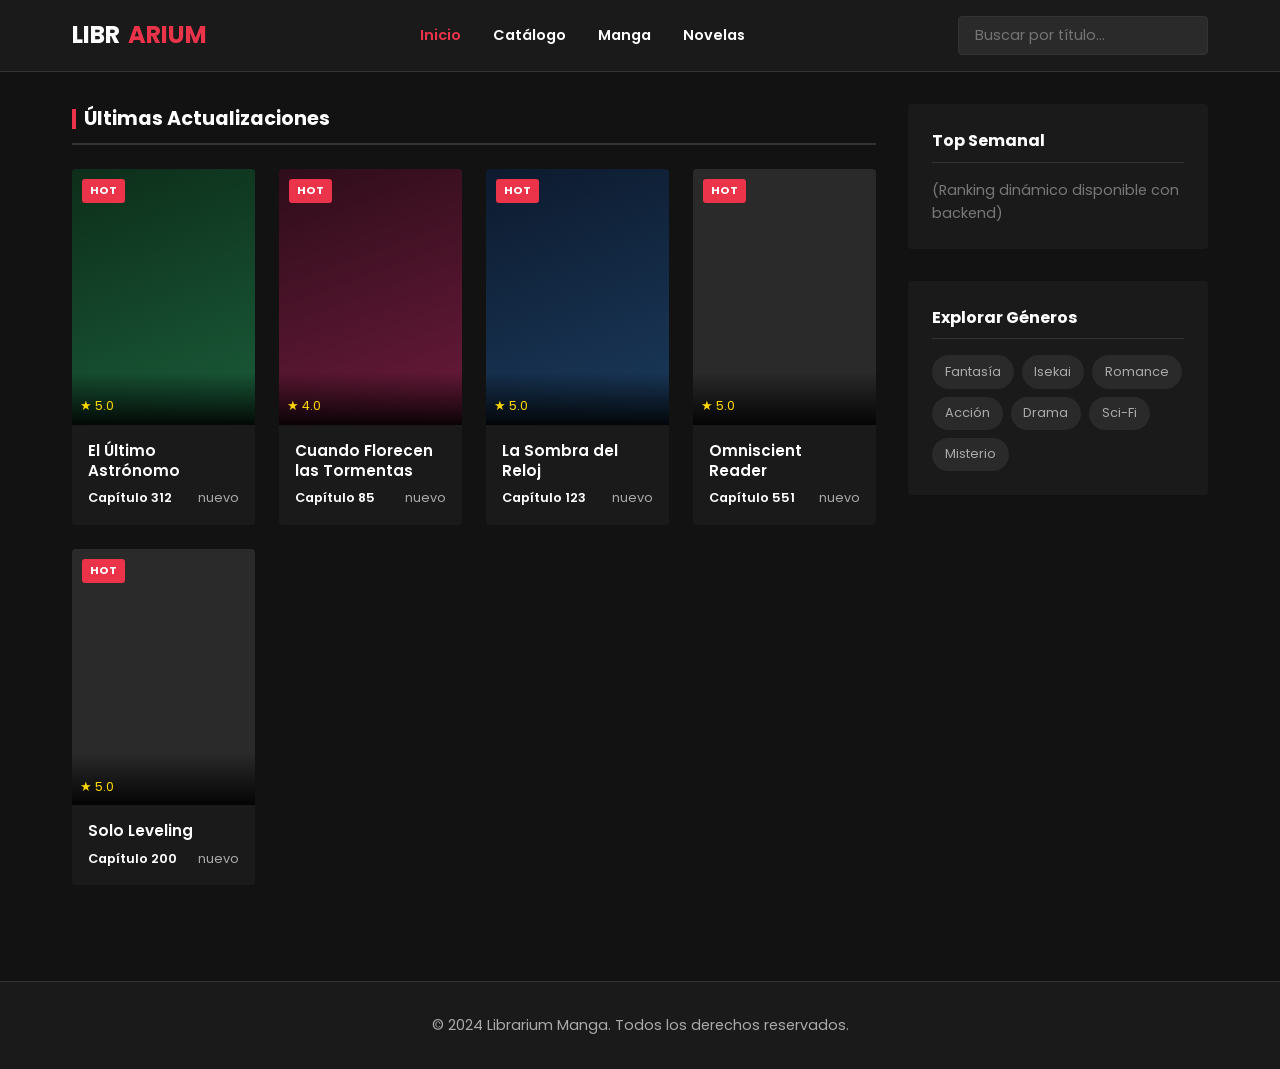
<file: index.html>
<!DOCTYPE html>
<html lang="es">
<head>
  <meta charset="UTF-8">
  <meta name="viewport" content="width=device-width, initial-scale=1.0">
  <title>Librarium - Inicio</title>
  <link href="https://fonts.googleapis.com/css2?family=Poppins:wght@300;400;600;700&display=swap" rel="stylesheet">
  <link rel="stylesheet" href="assets/css/style.css">
</head>
<body>

  <header class="site-header">
    <div class="header-container">
      <a href="index.html" class="site-logo">
        LIBR<span>ARIUM</span>
      </a>
      
      <nav class="main-nav">
        <a href="index.html" class="active">Inicio</a>
        <a href="catalog.html">Catálogo</a>
        <a href="catalog.html?type=manga">Manga</a>
        <a href="catalog.html?type=novel">Novelas</a>
      </nav>

      <div class="header-actions">
        <div class="search-form">
          <input type="text" id="searchInput" class="search-input" placeholder="Buscar por título..." oninput="handleSearch()">
        </div>
      </div>
    </div>
  </header>

  <div class="container">
    <main class="main-content">
      <div class="hero-section">
         <h2 class="section-title">Últimas Actualizaciones</h2>
         <div class="manga-grid" id="booksGrid">
           <!-- Renderizado por script.js -->
         </div>
      </div>
    </main>

    <aside class="sidebar">
      <div class="widget">
        <h3 class="widget-title">Top Semanal</h3>
        <p style="color: var(--text-muted); font-size: 0.9rem;">(Ranking dinámico disponible con backend)</p>
      </div>

      <div class="widget">
        <h3 class="widget-title">Explorar Géneros</h3>
        <ul class="genre-list">
          <li><a href="catalog.html?genre=Fantasía">Fantasía</a></li>
          <li><a href="catalog.html?genre=Isekai">Isekai</a></li>
          <li><a href="catalog.html?genre=Romance">Romance</a></li>
          <li><a href="catalog.html?genre=Acción">Acción</a></li>
          <li><a href="catalog.html?genre=Drama">Drama</a></li>
          <li><a href="catalog.html?genre=Ciencia Ficción">Sci-Fi</a></li>
          <li><a href="catalog.html?genre=Misterio">Misterio</a></li>
        </ul>
      </div>
    </aside>
  </div>

  <footer>
    <p>© 2024 Librarium Manga. Todos los derechos reservados.</p>
  </footer>

  <script src="assets/js/script.js"></script>
</body>
</html>
</file>
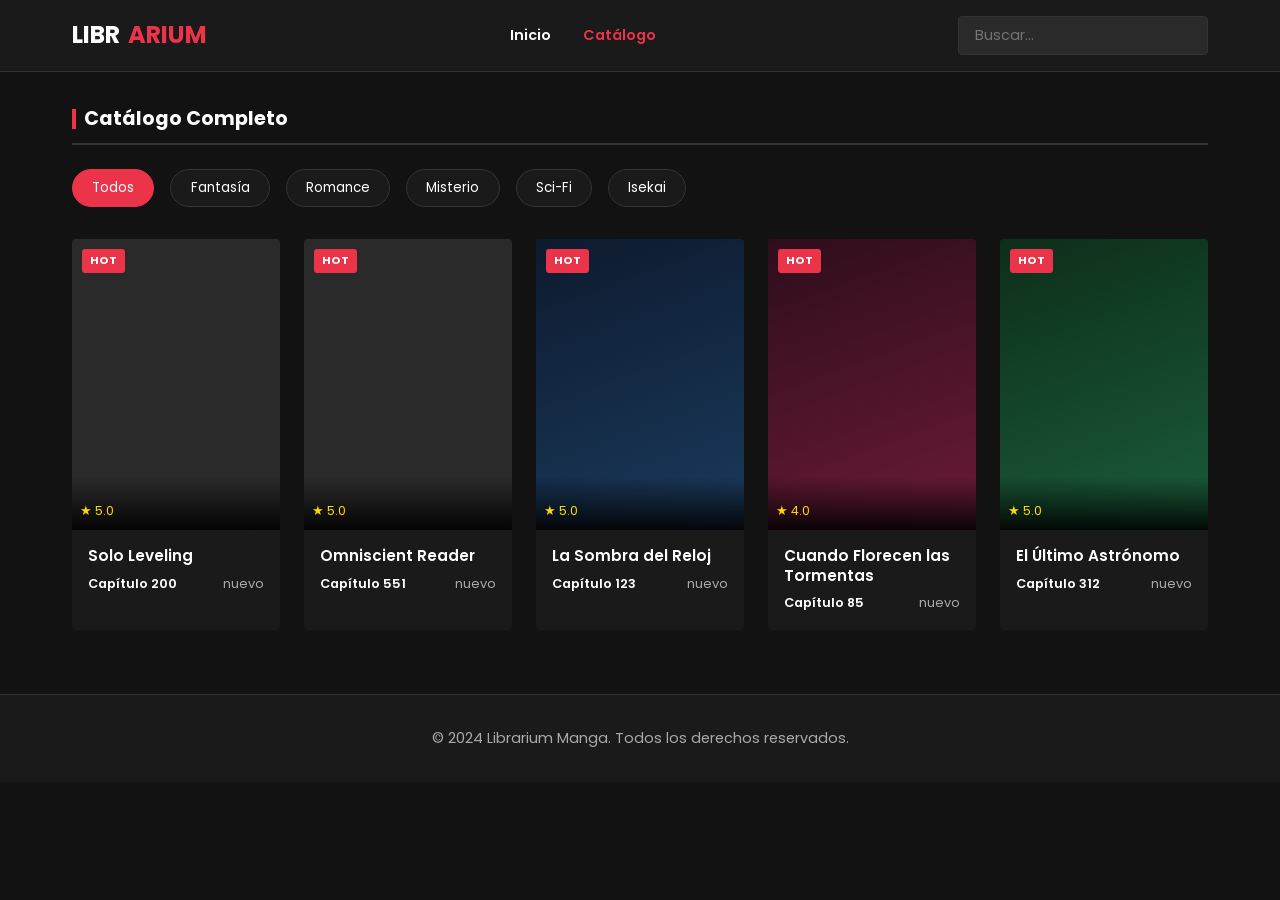
<file: catalog.html>
<!DOCTYPE html>
<html lang="es">
<head>
  <meta charset="UTF-8">
  <meta name="viewport" content="width=device-width, initial-scale=1.0">
  <title>Catálogo - Librarium</title>
  <link href="https://fonts.googleapis.com/css2?family=Poppins:wght@300;400;600;700&display=swap" rel="stylesheet">
  <link rel="stylesheet" href="assets/css/style.css">
</head>
<body>

  <header class="site-header">
    <div class="header-container">
      <a href="index.html" class="site-logo">
        LIBR<span>ARIUM</span>
      </a>
      <nav class="main-nav">
        <a href="index.html">Inicio</a>
        <a href="catalog.html" class="active">Catálogo</a>
      </nav>
      <div class="header-actions">
        <div class="search-form">
          <input type="text" id="searchInput" class="search-input" placeholder="Buscar..." oninput="handleSearch()">
        </div>
      </div>
    </div>
  </header>

  <div class="container catalog-container">
    <div style="grid-column: 1/-1;">
      <h2 class="section-title" id="catalogTitle">Catálogo Completo</h2>
      
      <!-- Catalog filters -->
      <div class="catalog-filters">
        <button class="filter-btn active" onclick="setFilterGenre(this, '')">Todos</button>
        <button class="filter-btn" onclick="setFilterGenre(this, 'Fantasía')">Fantasía</button>
        <button class="filter-btn" onclick="setFilterGenre(this, 'Romance')">Romance</button>
        <button class="filter-btn" onclick="setFilterGenre(this, 'Misterio')">Misterio</button>
        <button class="filter-btn" onclick="setFilterGenre(this, 'Ciencia Ficción')">Sci-Fi</button>
        <button class="filter-btn" onclick="setFilterGenre(this, 'Isekai')">Isekai</button>
      </div>

      <div class="manga-grid" id="booksGrid" style="margin-top:2rem;">
        <!-- Renderizado dinámicamente -->
      </div>
    </div>
  </div>

  <footer>
    <p>© 2024 Librarium Manga. Todos los derechos reservados.</p>
  </footer>

  <script src="assets/js/script.js"></script>
</body>
</html>
</file>
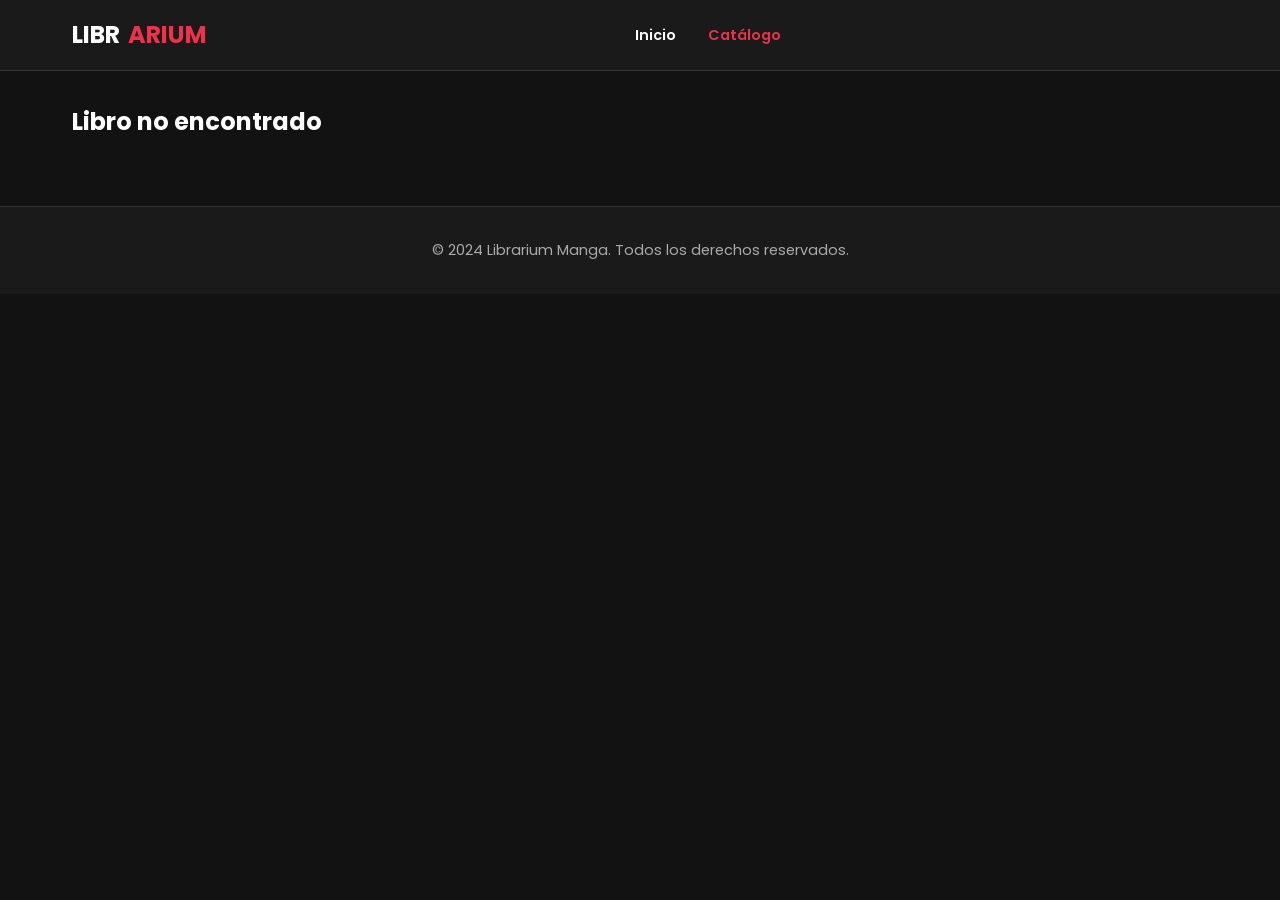
<file: manga-detail.html>
<!DOCTYPE html>
<html lang="es">
<head>
  <meta charset="UTF-8">
  <meta name="viewport" content="width=device-width, initial-scale=1.0">
  <title>Detalles - Librarium</title>
  <link href="https://fonts.googleapis.com/css2?family=Poppins:wght@300;400;600;700&display=swap" rel="stylesheet">
  <link rel="stylesheet" href="assets/css/style.css">
</head>
<body>

  <header class="site-header">
    <div class="header-container">
      <a href="index.html" class="site-logo">
        LIBR<span>ARIUM</span>
      </a>
      <nav class="main-nav">
        <a href="index.html">Inicio</a>
        <a href="catalog.html" class="active">Catálogo</a>
      </nav>
      <div class="header-actions">
        <!-- Minimal header actions for subpage -->
      </div>
    </div>
  </header>

  <div class="container detail-container" id="detailContainer">
    <!-- El contenido se inyecta por JS (renderDetail) -->
    <p style="text-align:center; padding: 4rem;">Cargando información...</p>
  </div>

  <footer>
    <p>© 2024 Librarium Manga. Todos los derechos reservados.</p>
  </footer>

  <script src="assets/js/script.js"></script>
</body>
</html>
</file>
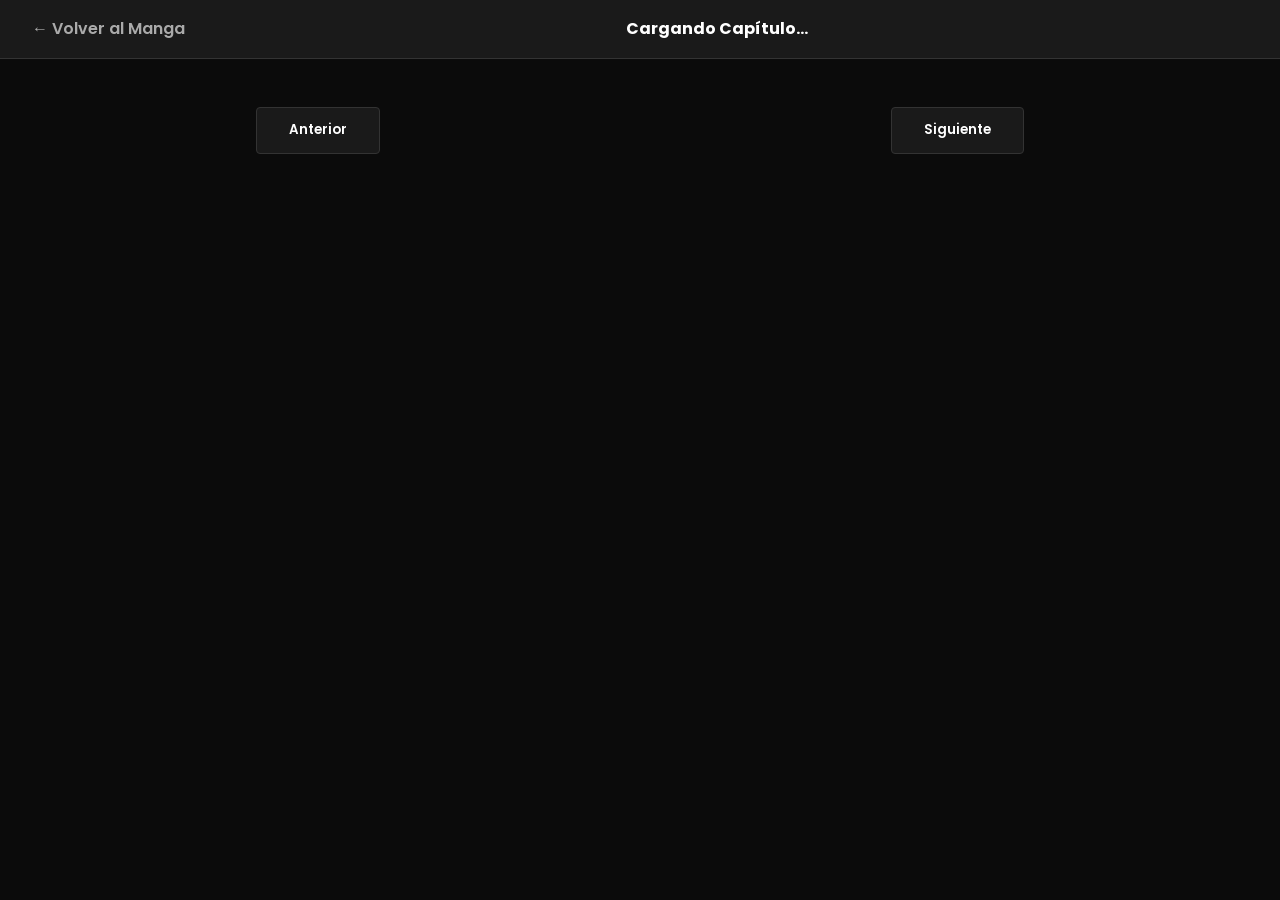
<file: read.html>
<!DOCTYPE html>
<html lang="es">
<head>
  <meta charset="UTF-8">
  <meta name="viewport" content="width=device-width, initial-scale=1.0">
  <title>Lector - Librarium</title>
  <link href="https://fonts.googleapis.com/css2?family=Poppins:wght@300;400;600;700&display=swap" rel="stylesheet">
  <link rel="stylesheet" href="assets/css/style.css">
</head>
<body class="reader-body">

  <div class="reader-header">
    <a href="#" id="backToMangaBtn" class="reader-back">← Volver al Manga</a>
    <div id="readerTitle" class="reader-title">Cargando Capítulo...</div>
    <div class="reader-options">
       <!-- Option to change BG color or font size could go here -->
    </div>
  </div>

  <div class="reader-content" id="readerContent">
    <!-- El contenido simulado del capítulo irá aquí -->
  </div>

  <div class="reader-footer">
    <button id="prevChapBtn" class="reader-btn">Anterior</button>
    <button id="nextChapBtn" class="reader-btn">Siguiente</button>
  </div>

  <script src="assets/js/script.js"></script>
</body>
</html>
</file>
<file: assets/css/style.css>
:root {
  --bg-primary: #121212;
  --bg-secondary: #1a1a1a;
  --bg-tertiary: #2a2a2a;
  --accent: #eb3349;
  --accent-hover: #d23030;
  --text-primary: #ffffff;
  --text-secondary: #aaaaaa;
  --text-muted: #777777;
  --border-color: #333333;
  --shadow: rgba(0, 0, 0, 0.5);
  font-family: 'Poppins', sans-serif;
}

* { margin: 0; padding: 0; box-sizing: border-box; }

body {
  background-color: var(--bg-primary);
  color: var(--text-primary);
  line-height: 1.6;
}

a { text-decoration: none; color: inherit; }

/* --- HEADER --- */
.site-header {
  background-color: var(--bg-secondary);
  border-bottom: 1px solid var(--border-color);
  position: sticky;
  top: 0;
  z-index: 1000;
}

.header-container {
  max-width: 1200px;
  margin: 0 auto;
  padding: 1rem 2rem;
  display: flex;
  align-items: center;
  justify-content: space-between;
}

.site-logo {
  font-size: 1.5rem;
  font-weight: 700;
  color: var(--text-primary);
  display: flex; align-items: center; gap: 0.5rem;
}

.site-logo span { color: var(--accent); }

.main-nav { display: flex; gap: 2rem; }
.main-nav a { font-weight: 600; font-size: 0.9rem; color: var(--text-primary); transition: color 0.2s; }
.main-nav a:hover, .main-nav a.active { color: var(--accent); }

.header-actions { display: flex; align-items: center; gap: 1.5rem; }

.search-form { position: relative; display: flex; }
.search-input {
  background: var(--bg-tertiary);
  border: 1px solid var(--border-color);
  padding: 0.5rem 1rem;
  border-radius: 4px;
  color: var(--text-primary);
  font-family: 'Poppins', sans-serif;
  font-size: 0.9rem;
  width: 250px;
  outline: none;
  transition: border-color 0.2s;
}
.search-input:focus { border-color: var(--accent); }

/* --- MAIN LAYOUT --- */
.container {
  max-width: 1200px;
  margin: 2rem auto;
  padding: 0 2rem;
  display: grid;
  grid-template-columns: 1fr 300px;
  gap: 2rem;
}

.hero-section { grid-column: 1 / -1; margin-bottom: 2rem; }

.section-title {
  font-size: 1.2rem;
  font-weight: 700;
  margin-bottom: 1.5rem;
  display: flex; align-items: center; gap: 0.5rem;
  border-bottom: 2px solid var(--border-color);
  padding-bottom: 0.5rem;
}
.section-title::before {
  content: ''; display: block; width: 4px; height: 20px; background-color: var(--accent);
}

/* --- GRID --- */
.manga-grid {
  display: grid;
  grid-template-columns: repeat(auto-fill, minmax(180px, 1fr));
  gap: 1.5rem;
}

.manga-card {
  background: var(--bg-secondary);
  border-radius: 4px;
  overflow: hidden;
  transition: transform 0.2s, box-shadow 0.2s;
  position: relative;
}
.manga-card:hover { transform: translateY(-5px); box-shadow: 0 10px 20px var(--shadow); }

.manga-cover {
  width: 100%;
  aspect-ratio: 2/2.8;
  position: relative;
  overflow: hidden;
  cursor: pointer;
  background-color: var(--bg-tertiary);
  background-size: cover;
  background-position: center;
}

.manga-badge {
  position: absolute; top: 10px; left: 10px; background: var(--accent); color: #fff; font-size: 0.7rem; font-weight: 700; padding: 0.2rem 0.5rem; border-radius: 3px; z-index: 2;
}

.manga-rating {
  position: absolute; bottom: 0; left: 0; right: 0; background: linear-gradient(to top, rgba(0,0,0,0.9), transparent); padding: 1.5rem 0.5rem 0.5rem; color: #ffd700; font-size: 0.8rem; display: flex; align-items: center; gap: 0.3rem; z-index: 2;
}

.manga-info { padding: 1rem; }
.manga-title {
  font-size: 0.95rem; font-weight: 600; margin-bottom: 0.5rem; line-height: 1.3;
  display: -webkit-box; -webkit-line-clamp: 2; -webkit-box-orient: vertical; overflow: hidden;
  color: var(--text-primary); cursor: pointer;
}
.manga-title:hover { color: var(--accent); }

.chapter-item { display: flex; justify-content: space-between; align-items: center; font-size: 0.8rem; color: var(--text-secondary); margin-top: 0.5rem; }
.chapter-link { color: var(--text-primary); font-weight: 600; }
.chapter-link:hover { color: var(--accent); }

/* --- SIDEBAR --- */
.sidebar { display: flex; flex-direction: column; gap: 2rem; }
.widget { background: var(--bg-secondary); padding: 1.5rem; border-radius: 4px; }
.widget-title { font-size: 1rem; font-weight: 700; margin-bottom: 1rem; border-bottom: 1px solid var(--border-color); padding-bottom: 0.5rem; }
.genre-list { list-style: none; display: flex; flex-wrap: wrap; gap: 0.5rem; }
.genre-list li a { display:block; background: var(--bg-tertiary); padding: 0.4rem 0.8rem; border-radius: 20px; font-size: 0.8rem; color: var(--text-secondary); cursor: pointer; transition: background 0.2s, color 0.2s; }
.genre-list li a:hover { background: var(--accent); color: #fff; }

/* CATALOG FILTERS */
.catalog-filters {
  display: flex; gap: 1rem; flex-wrap: wrap; margin-bottom: 2rem;
}
.filter-btn {
  background: var(--bg-secondary); color: var(--text-primary); border: 1px solid var(--border-color);
  padding: 0.5rem 1.2rem; border-radius: 20px; font-family: 'Poppins', sans-serif; cursor: pointer;
}
.filter-btn:hover, .filter-btn.active { background: var(--accent); border-color: var(--accent); }

/* --- MANGA DETAIL PAGE --- */
.detail-container { grid-template-columns: 1fr; }
.detail-header {
  display: flex; gap: 3rem; background: var(--bg-secondary); padding: 2rem; border-radius: 8px; margin-bottom: 2rem;
}
.detail-cover-img {
  width: 250px; height: 350px; background-size: cover; background-position: center; border-radius: 4px; flex-shrink: 0; box-shadow: 0 10px 20px var(--shadow);
}
.detail-info { flex: 1; }
.detail-title { font-size: 2rem; margin-bottom: 1rem; }
.detail-meta-tags { display: flex; gap: 1rem; margin-bottom: 1.5rem; font-size: 0.85rem; color: var(--text-secondary); }
.detail-meta-tags span { background: var(--bg-tertiary); padding: 0.3rem 0.8rem; border-radius: 4px; }
.detail-author { color: var(--accent); font-weight: 600; margin-bottom: 1rem; font-size: 1.1rem; }
.detail-desc { color: var(--text-secondary); line-height: 1.8; margin-bottom: 2rem; }
.btn-read { display: inline-block; background: var(--accent); color: #fff; padding: 1rem 2rem; font-weight: 700; border-radius: 4px; transition: background 0.2s; }
.btn-read:hover { background: var(--accent-hover); }

.detail-chapters { background: var(--bg-secondary); padding: 2rem; border-radius: 8px; }
.detail-chapters h3 { font-size: 1.2rem; margin-bottom: 1.5rem; border-bottom: 1px solid var(--border-color); padding-bottom: 0.5rem; }
.chapter-list { list-style: none; display: flex; flex-direction: column; }
.chapter-list li { display: flex; justify-content: space-between; padding: 1rem 0; border-bottom: 1px solid var(--border-color); }
.chapter-list li a { font-weight: 600; color: var(--text-primary); }
.chapter-list li a:hover { color: var(--accent); }
.chapter-list li span { color: var(--text-muted); font-size: 0.85rem; }

/* --- READER PAGE --- */
.reader-body { background: #0b0b0b; }
.reader-header {
  background: var(--bg-secondary); padding: 1rem 2rem; display: flex; align-items: center; justify-content: space-between;
  position: sticky; top: 0; z-index: 1000; border-bottom: 1px solid var(--border-color);
}
.reader-back { font-weight: 600; color: var(--text-secondary); transition: color 0.2s; }
.reader-back:hover { color: var(--accent); }
.reader-title { font-weight: 700; color: var(--text-primary); }

.reader-content {
  max-width: 800px; margin: 3rem auto; padding: 0 1rem; color: #ddd; font-size: 1.1rem; line-height: 2;
}
.reader-content img { width: 100%; height: auto; display: block; margin: 0 auto; }

.reader-footer {
  max-width: 800px; margin: 0 auto 4rem; padding: 0 1rem; display: flex; justify-content: space-between;
}
.reader-btn {
  background: var(--bg-secondary); color: var(--text-primary); border: 1px solid var(--border-color);
  padding: 0.8rem 2rem; border-radius: 4px; font-family: 'Poppins', sans-serif; cursor: pointer; font-weight: 600;
}
.reader-btn:hover { background: var(--accent); border-color: var(--accent); }
.reader-btn:disabled { opacity: 0.5; cursor: not-allowed; }

/* FOOTER */
footer { background: var(--bg-secondary); padding: 2rem; text-align: center; border-top: 1px solid var(--border-color); margin-top: 4rem; font-size: 0.9rem; color: var(--text-secondary); }

/* RESPONSIVE */
@media (max-width: 900px) {
  .container { grid-template-columns: 1fr; }
  .detail-header { flex-direction: column; }
  .detail-cover-img { width: 100%; height: 400px; }
}
@media (max-width: 600px) {
  .main-nav { display: none; }
  .header-container { flex-direction: column; gap: 1rem; }
  .search-input { width: 100%; }
}
</file>
